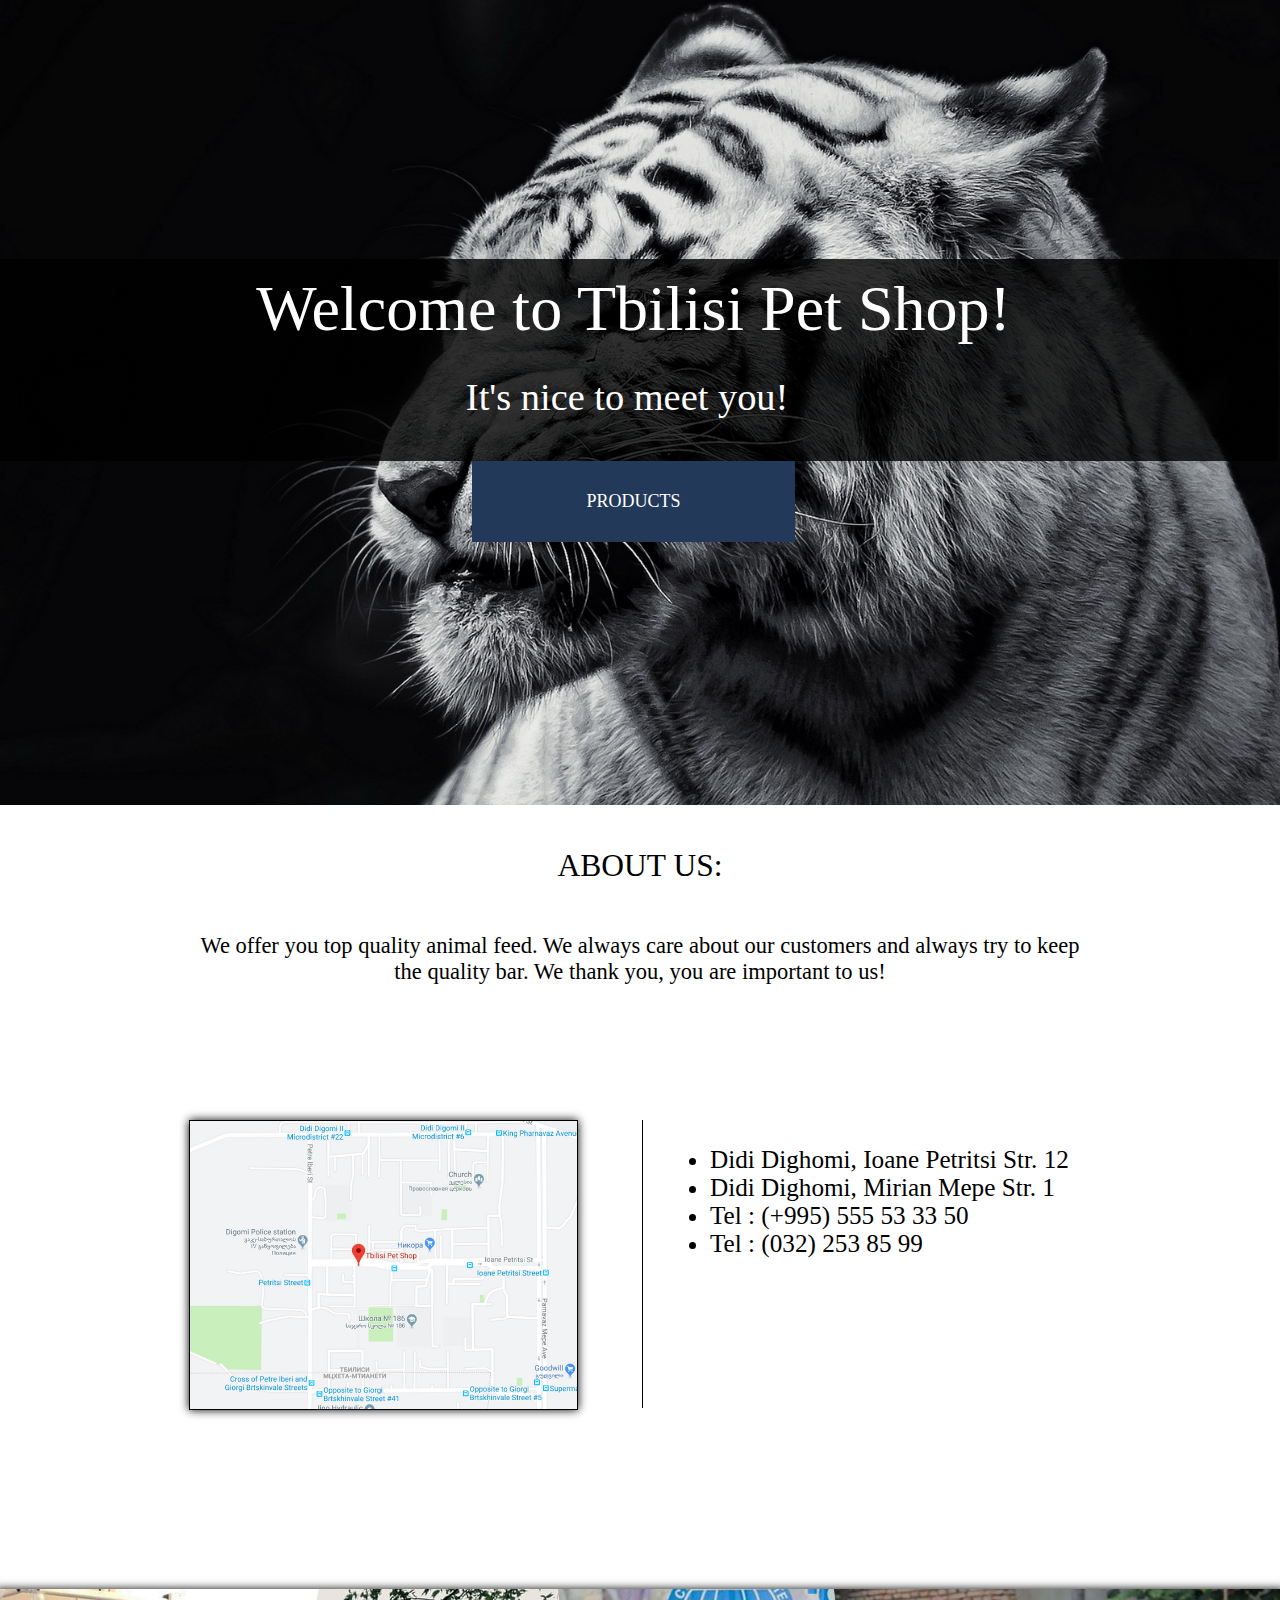
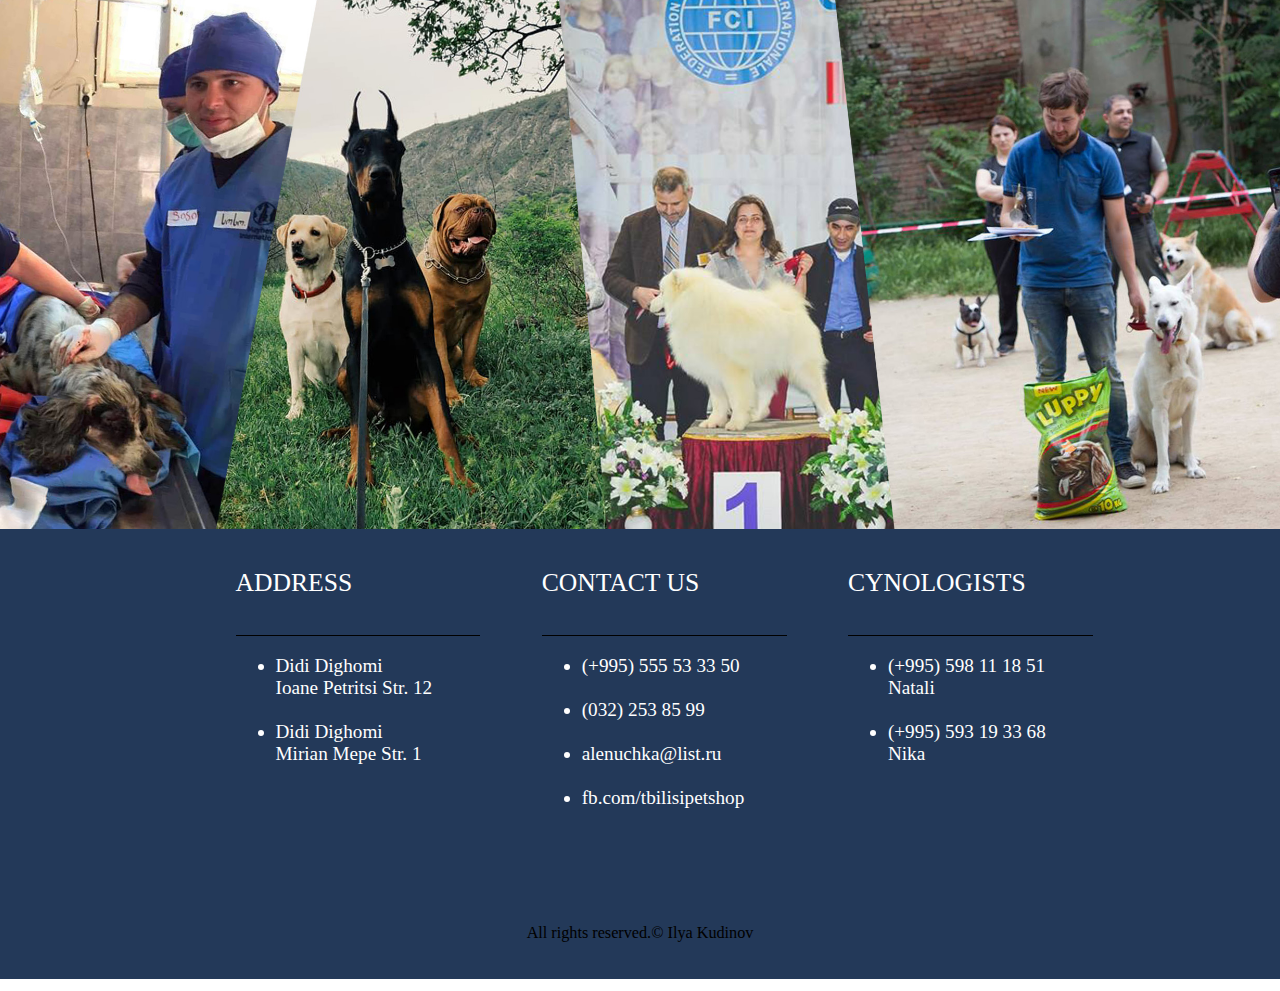
<file: index.html>
<!DOCTYPE html>
<html lang="en">
<head>
	<meta charset="UTF-8">
	<title>HOME | Tbilisi Pet Shop</title>
	<link rel="stylesheet" type="text/css" href="style.css">
	<link rel="icon" type="images/png" href="favicon.png">
	<meta name="title" content="Tbilisi Pet Shop" />
	<meta name="description" content="Tbilisi Pet Shop" />
    <meta name="keywords" content="pet,shop,tbilisi,tbilisshi,in,zoo,zoomagazia" />
    <meta name="author" content="Ilya Kudinov" />
    <meta name="owner" content="Ilya Kudinov" />
    <meta name="copyright" content="(c) 2019" />
    <meta property="og:title" content="HOME | Tbilisi Pet Shop">
    <meta property="og:site_name" content="Tbilisi Pet Shop">
    <meta property="og:url" content="https://tbilisipetshop.github.io/">
    <meta property="og:description" content="We offer you top quality animal feed. We always care about our customers and always try to keep the quality bar. We thank you, you are important to us!">
    <meta property="og:image" content="/Images/logotps.jpg">
</head>
<body>
	<div class="wrapper">
		
		<div class="header">
			<div class="headertext">
				Welcome to Tbilisi Pet Shop!
				<div class="headertext2">It's nice to meet you!</div>
			</div>
			<div class="headerline">
				<form action="products.html" class="button00">
				  <button class="formbutton00">PRODUCTS</button>
			    </form>
			</div>
		</div>
		<div class="content">
			
			<div class="incontent">
				<div class="titleline">ABOUT US:</div>
				<div class="info">
					We offer you top quality animal feed. We always care about our customers and always try to keep the quality bar. We thank you, you are important to us!
				</div>
			</div>
			
			     <form action="https://goo.gl/maps/aa6VuUCGnZ6mNR2T6" class="map1" target="_blank">
				   <button class="formmap1"></button>
			     </form>

			     <div class="infomap">
			     	<ul>
			     		<li>Didi Dighomi, Ioane Petritsi Str. 12</li>
			     		<li>Didi Dighomi, Mirian Mepe Str. 1</li>
			     		<li>Tel : (+995) 555 53 33 50</li>
			     		<li>Tel : (032) 253 85 99</li>
			     	</ul>
			     </div>
		</div>
		<div class="sidebar"></div>
		<div class="footer">
			<div class="footercontainer">
				<div class="links">
					<div class="top">ADDRESS</div>
					<div class="bottom">
						<ul>
							<li>Didi Dighomi <br>Ioane Petritsi Str. 12</li><br>
							<li>Didi Dighomi <br>Mirian Mepe Str. 1</li>
						</ul>
					</div>
				</div>
				<div class="links">
					<div class="top">CONTACT US</div>
					<div class="bottom">
						<ul>
							<li>(+995) 555 53 33 50</li><br>
							<li>(032) 253 85 99</li><br>
							<li>alenuchka@list.ru</li><br>
							<li><a class="fblink" href='https://www.facebook.com/tbilisipetshop'>fb.com/tbilisipetshop</a></li>
						</ul>
					</div>
				</div>
				<div class="links">
					<div class="top">CYNOLOGISTS</div>
					<div class="bottom">
						<ul>
							<li>(+995) 598 11 18 51<br>Natali</li><br>
							<li>(+995) 593 19 33 68<br>Nika</li>
						</ul>
					</div>
				</div>
			</div>
			<div class="copyright">All rights reserved.&copy; <?=date ('Y')?> Ilya Kudinov</div>
		</div>
	</div>

	
	<!-- Messenger Chat Plugin Code -->
    <div id="fb-root"></div>

    <!-- Your Chat Plugin code -->
    <div id="fb-customer-chat" class="fb-customerchat">
    </div>

    <script>
      var chatbox = document.getElementById('fb-customer-chat');
      chatbox.setAttribute("page_id", "103773458485134");
      chatbox.setAttribute("attribution", "biz_inbox");
    </script>

    <!-- Your SDK code -->
    <script>
      window.fbAsyncInit = function() {
        FB.init({
          xfbml            : true,
          version          : 'v14.0'
        });
      };

      (function(d, s, id) {
        var js, fjs = d.getElementsByTagName(s)[0];
        if (d.getElementById(id)) return;
        js = d.createElement(s); js.id = id;
        js.src = 'https://connect.facebook.net/en_US/sdk/xfbml.customerchat.js';
        fjs.parentNode.insertBefore(js, fjs);
      }(document, 'script', 'facebook-jssdk'));
    </script>
	
	
</body>
</html>
</file>
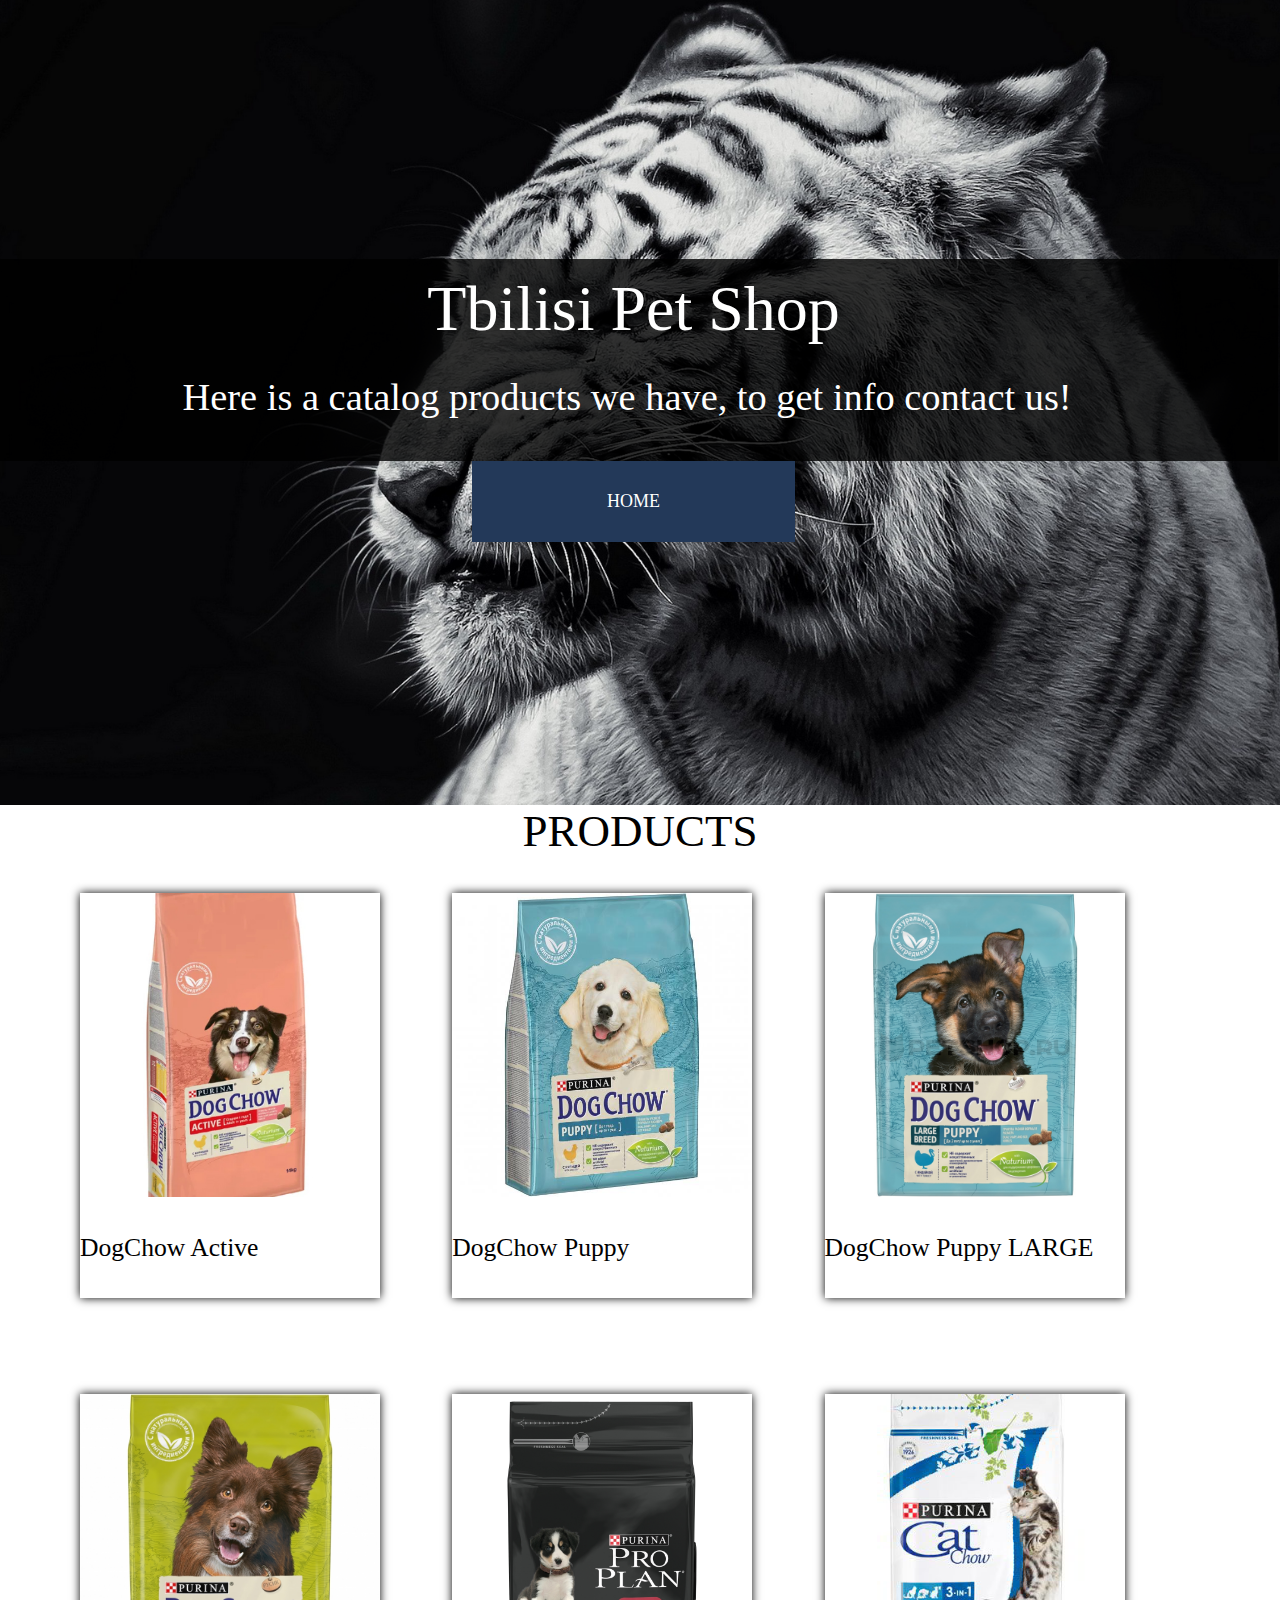
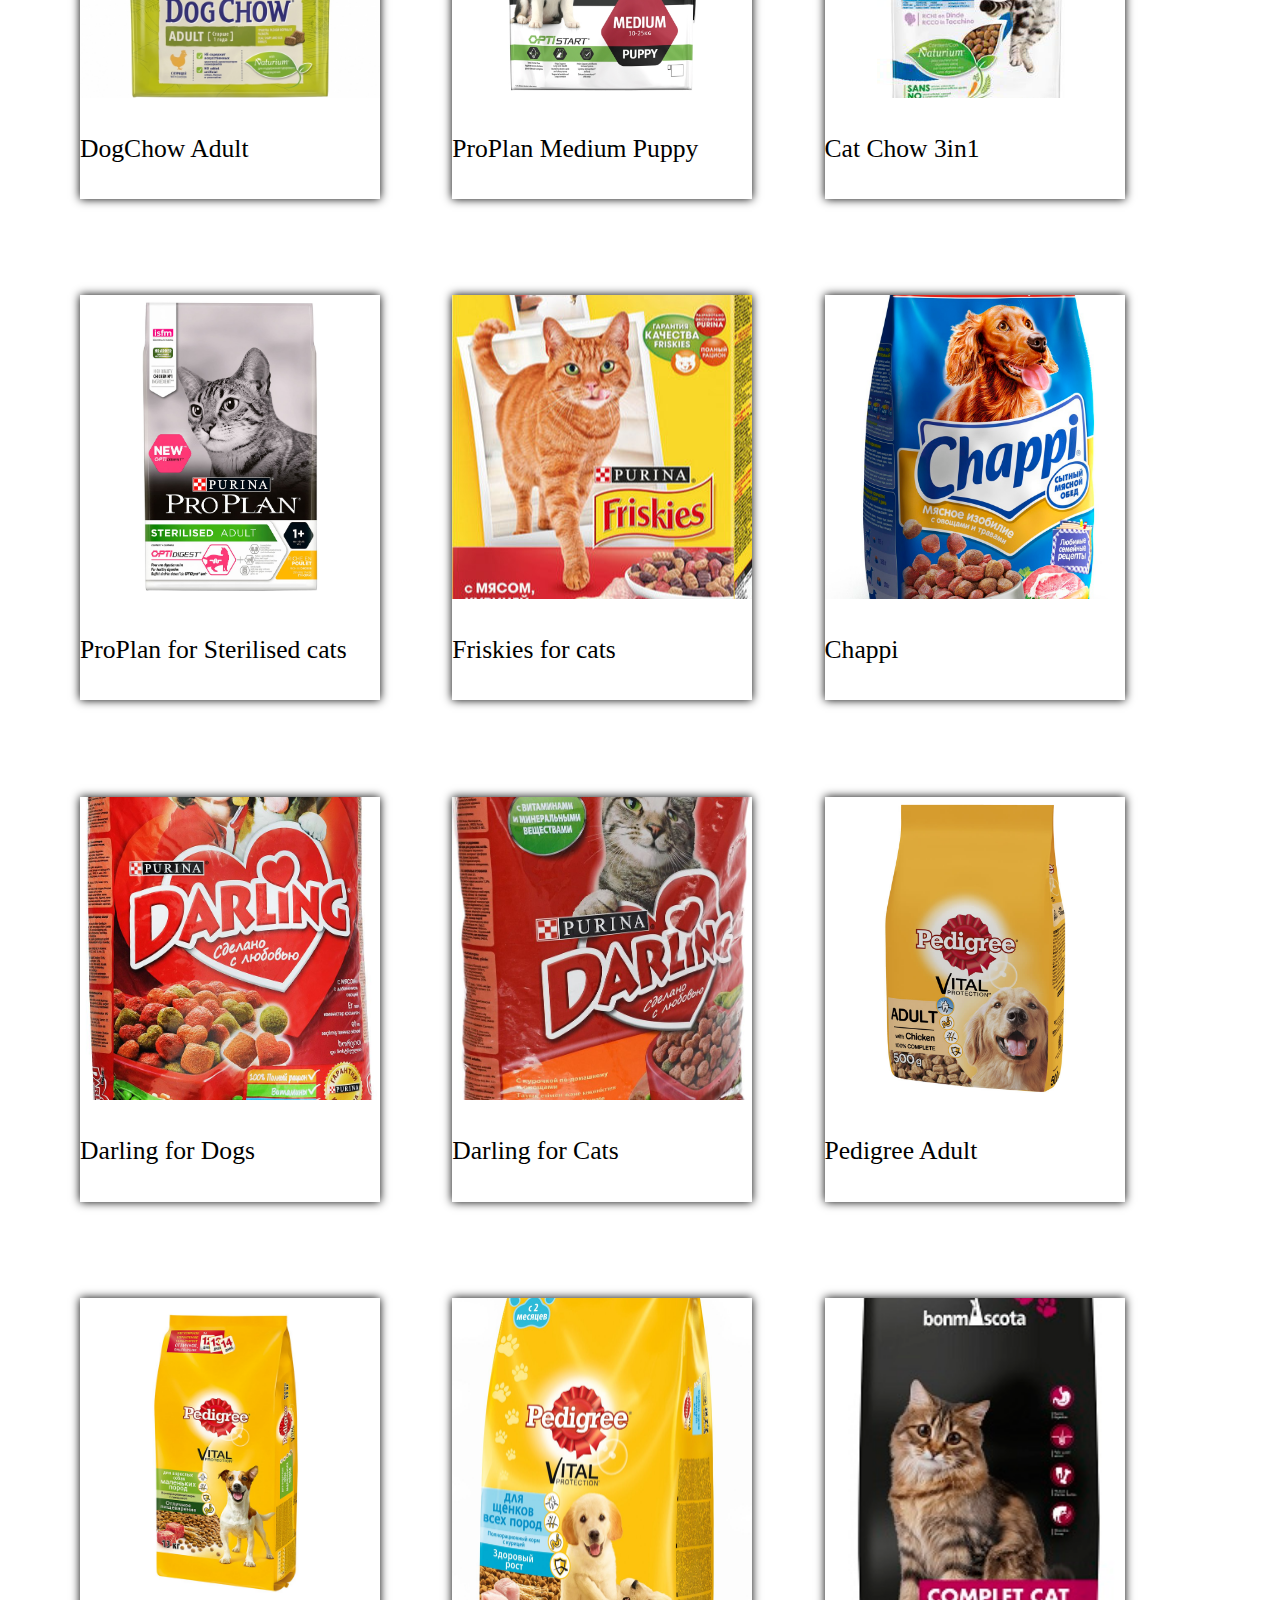
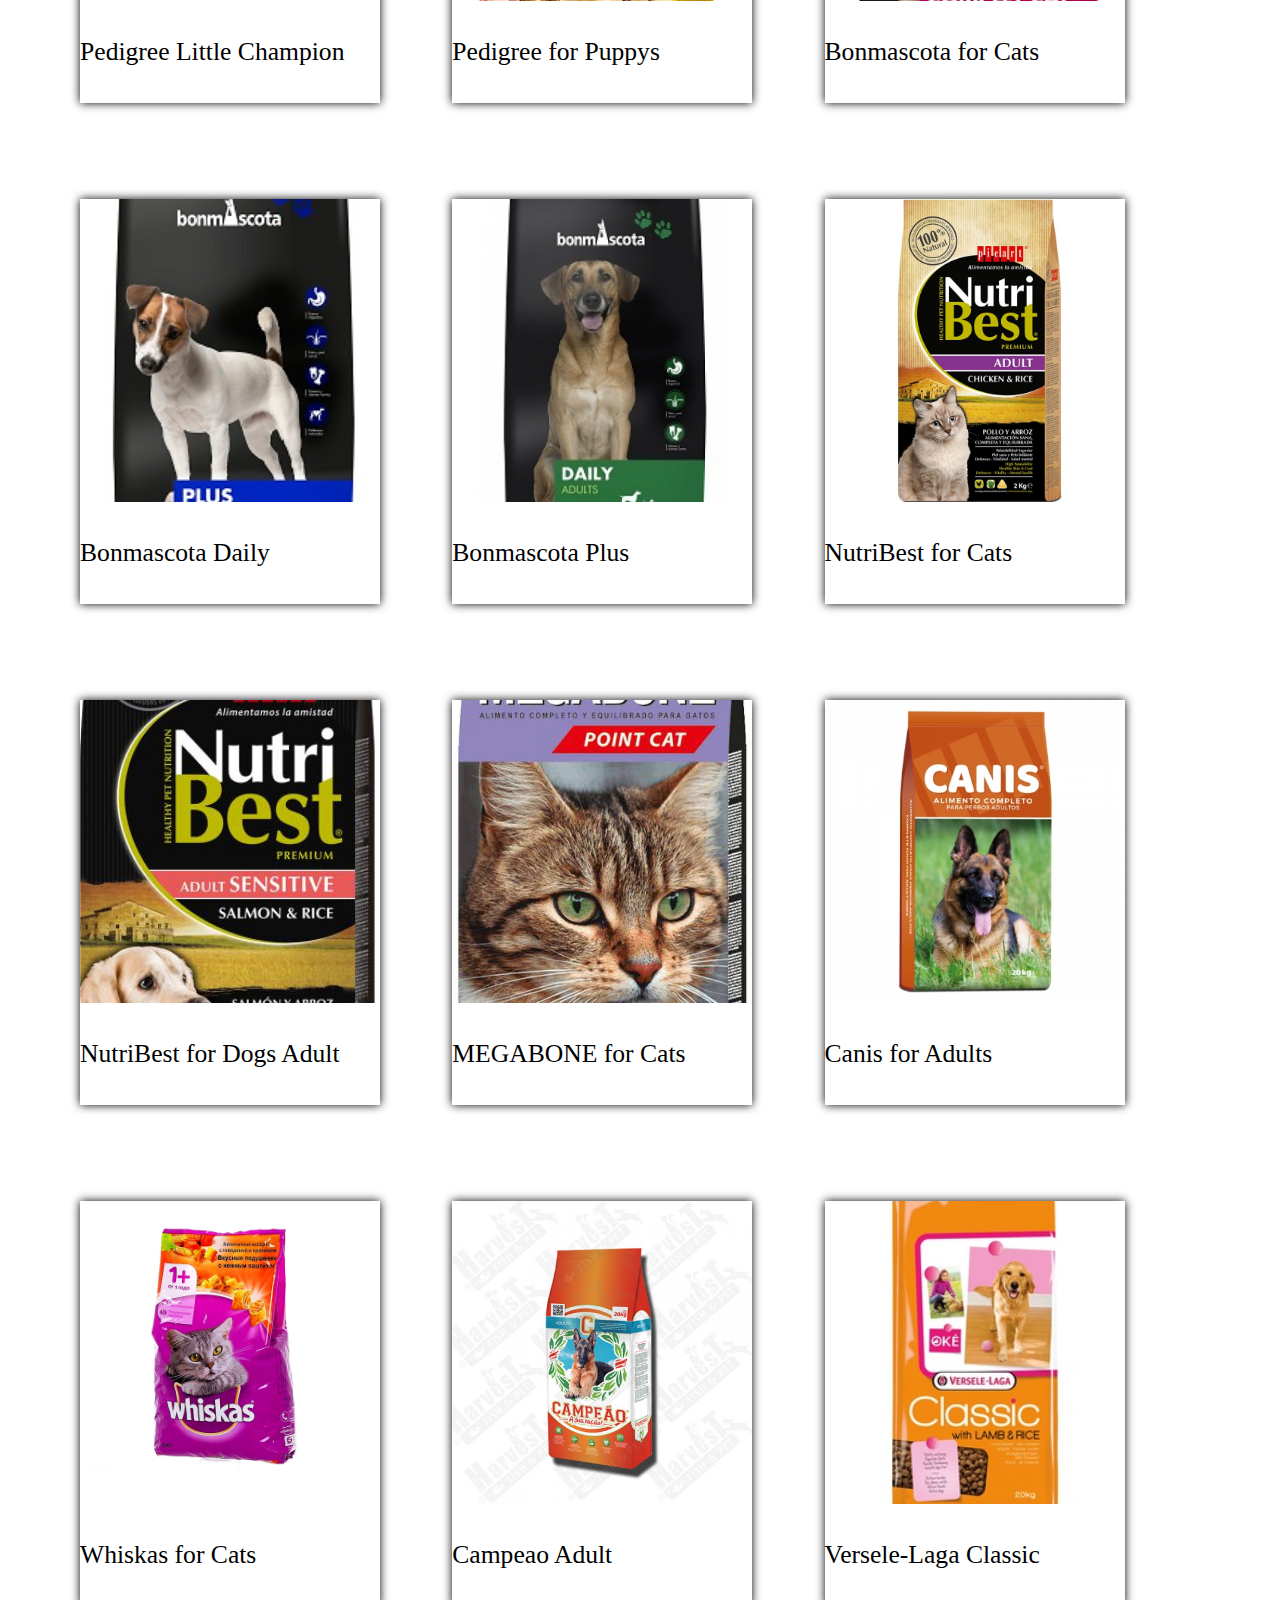
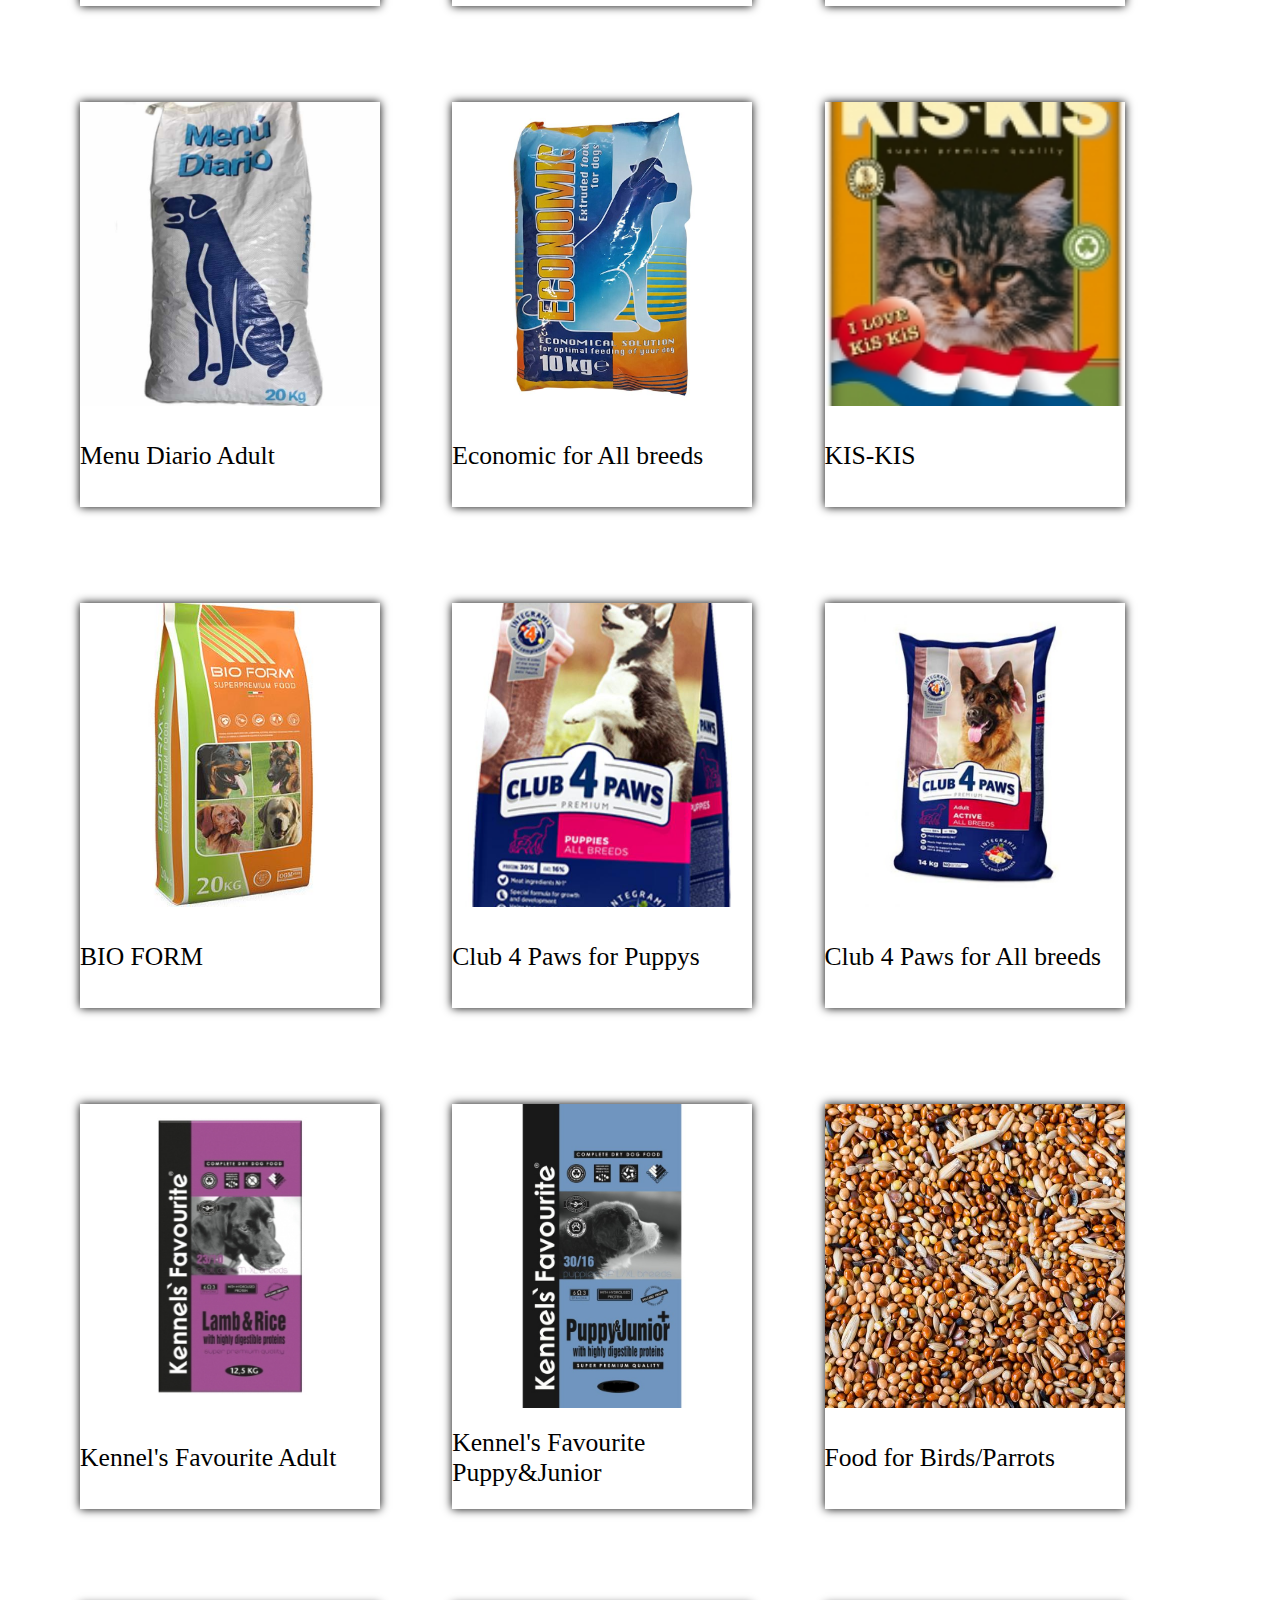
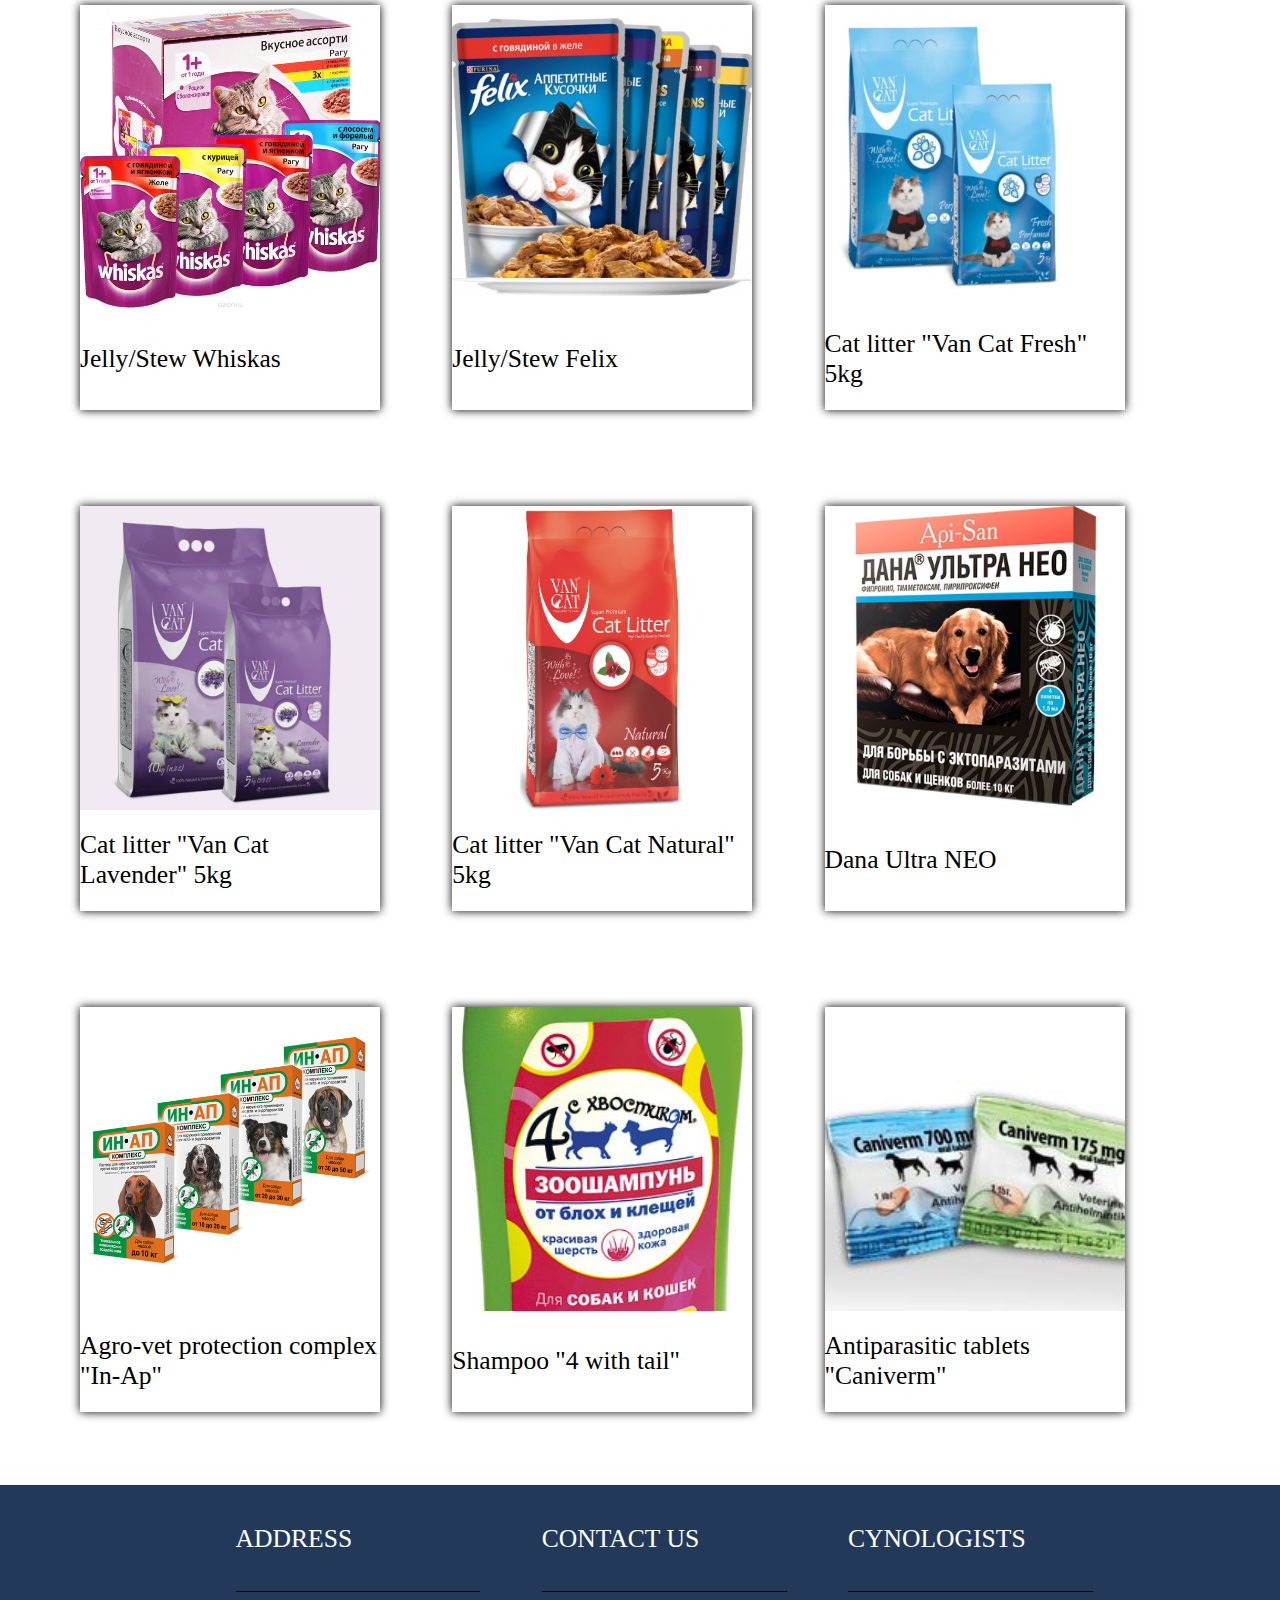
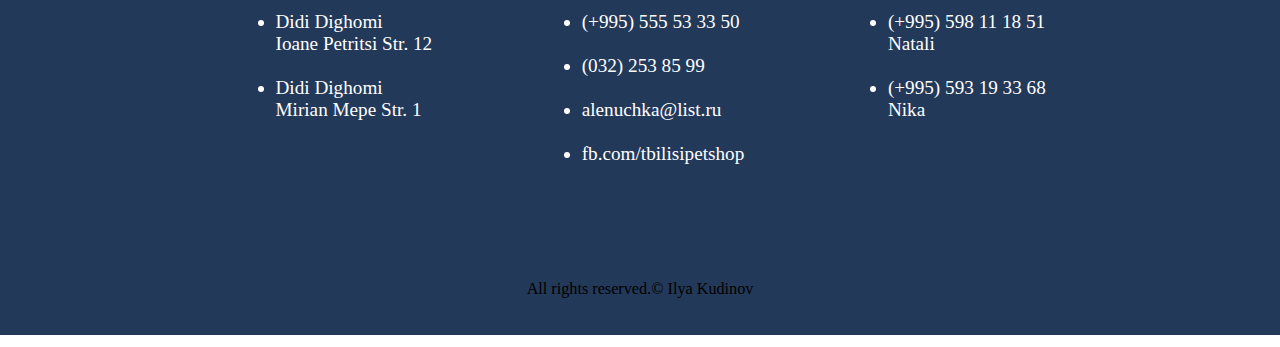
<file: products.html>
<!DOCTYPE html>
<html lang="en">
<head>
	<meta charset="UTF-8">
	<title>PRODUCTS | Tbilisi Pet Shop</title>
	<link rel="stylesheet" type="text/css" href="style.css">
	<link rel="icon" type="images/png" href="favicon.png">
	<meta name="title" content="Tbilisi Pet Shop" />
	<meta name="description" content="Tbilisi Pet Shop" />
    <meta name="keywords" content="pet,shop,tbilisi,tbilisshi,in,zoo,zoomagazia" />
    <meta name="author" content="Ilya Kudinov" />
    <meta name="owner" content="Ilya Kudinov" />
    <meta name="copyright" content="(c) 2019" />
    <meta property="og:title" content="HOME | Tbilisi Pet Shop">
    <meta property="og:site_name" content="Tbilisi Pet Shop">
    <meta property="og:url" content="https://tbilisipetshop.github.io/">
    <meta property="og:description" content="We offer you top quality animal feed. We always care about our customers and always try to keep the quality bar. We thank you, you are important to us!">
    <meta property="og:image" content="/Images/logotps.jpg">
</head>
<body>
	<div class="wrapper">
		
		<div class="header">
			<div class="headertext">
				Tbilisi Pet Shop
				<div class="headertext2">Here is a catalog products we have, to get info contact us!</div>
			</div>
			<div class="headerline">
				<form action="index.html" class="button00">
				  <button class="formbutton00">HOME</button>
			    </form>
			</div>
		</div>
		
			<div class="line">PRODUCTS</div>
			<div class="inner">
				<div class="products">
					<div class="logo1"></div>
					<div class="name">DogChow Active</div>
				</div>
				<div class="products">
					<div class="logo2"></div>
					<div class="name">DogChow Puppy</div>
				</div>
				<div class="products">
					<div class="logo3"></div>
					<div class="name">DogChow Puppy LARGE</div>
				</div>
				<div class="products">
					<div class="logo4"></div>
					<div class="name">DogChow Adult</div>
				</div>
				<div class="products">
					<div class="logo5"></div>
					<div class="name">ProPlan Medium Puppy</div>
				</div>
				<div class="products">
					<div class="logo6"></div>
					<div class="name">Cat Chow 3in1</div>
				</div>
				<div class="products">
					<div class="logo29"></div>
					<div class="name">ProPlan for Sterilised cats</div>
				</div>
				<div class="products">
					<div class="logo36"></div>
					<div class="name">Friskies for cats</div>
				</div>
				<div class="products">
					<div class="logo7"></div>
					<div class="name">Chappi</div>
				</div>
				<div class="products">
					<div class="logo8"></div>
					<div class="name">Darling for Dogs</div>
				</div>
				<div class="products">
					<div class="logo9"></div>
					<div class="name">Darling for Cats</div>
				</div>
				<div class="products">
					<div class="logo10"></div>
					<div class="name">Pedigree Adult</div>
				</div>
				<div class="products">
					<div class="logo11"></div>
					<div class="name">Pedigree Little Champion</div>
				</div>
				<div class="products">
					<div class="logo12"></div>
					<div class="name">Pedigree for Puppys</div>
				</div>
				<div class="products">
					<div class="logo13"></div>
					<div class="name">Bonmascota for Cats</div>
				</div>
				<div class="products">
					<div class="logo14"></div>
					<div class="name">Bonmascota Daily</div>
				</div>
				<div class="products">
					<div class="logo15"></div>
					<div class="name">Bonmascota Plus</div>
				</div>
				<div class="products">
					<div class="logo16"></div>
					<div class="name">NutriBest for Cats</div>
				</div>
				<div class="products">
					<div class="logo17"></div>
					<div class="name">NutriBest for Dogs Adult</div>
				</div>
				<div class="products">
					<div class="logo18"></div>
					<div class="name">MEGABONE for Cats</div>
				</div>
				<div class="products">
					<div class="logo42"></div>
					<div class="name">Canis for Adults</div>
				</div>
				<div class="products">
					<div class="logo19"></div>
					<div class="name">Whiskas for Cats</div>
				</div>
				<div class="products">
					<div class="logo20"></div>
					<div class="name">Campeao Adult</div>
				</div>
				<div class="products">
					<div class="logo21"></div>
					<div class="name">Versele-Laga Classic</div>
				</div>
				<div class="products">
					<div class="logo22"></div>
					<div class="name">Menu Diario Adult</div>
				</div>
				<div class="products">
					<div class="logo35"></div>
					<div class="name">Economic for All breeds</div>
				</div>
				<div class="products">
					<div class="logo27"></div>
					<div class="name">KIS-KIS</div>
				</div>
				<div class="products">
					<div class="logo28"></div>
					<div class="name">BIO FORM</div>
				</div>
				<div class="products">
					<div class="logo30"></div>
					<div class="name">Club 4 Paws for Puppys</div>
				</div>
				<div class="products">
					<div class="logo31"></div>
					<div class="name">Club 4 Paws for All breeds</div>
				</div>
				<div class="products">
					<div class="logo37"></div>
					<div class="name">Kennel's Favourite Adult</div>
				</div>
				<div class="products">
					<div class="logo38"></div>
					<div class="name">Kennel's Favourite Puppy&Junior</div>
				</div>
				<div class="products">
					<div class="logo32"></div>
					<div class="name">Food for Birds/Parrots</div>
				</div>
				<div class="products">
					<div class="logo33"></div>
					<div class="name">Jelly/Stew Whiskas</div>
				</div>
				<div class="products">
					<div class="logo34"></div>
					<div class="name">Jelly/Stew Felix</div>
				</div>
				<div class="products">
					<div class="logo39"></div>
					<div class="name">Cat litter "Van Cat Fresh" 5kg</div>
				</div>
				<div class="products">
					<div class="logo40"></div>
					<div class="name">Cat litter "Van Cat Lavender" 5kg</div>
				</div>
				<div class="products">
					<div class="logo41"></div>
					<div class="name">Cat litter "Van Cat Natural" 5kg</div>
				</div>
				<div class="products">
					<div class="logo23"></div>
					<div class="name">Dana Ultra NEO</div>
				</div>
				<div class="products">
					<div class="logo24"></div>
					<div class="name">Agro-vet protection complex "In-Ap"</div>
				</div>
				<div class="products">
					<div class="logo25"></div>
					<div class="name">Shampoo "4 with tail"</div>
				</div>
				<div class="products">
					<div class="logo26"></div>
					<div class="name">Antiparasitic tablets "Caniverm"</div>
				</div>

			</div>
		</div>
		<div class="footer">
			<div class="footercontainer">
				<div class="links">
					<div class="top">ADDRESS</div>
					<div class="bottom">
						<ul>
							<li>Didi Dighomi <br>Ioane Petritsi Str. 12</li><br>
							<li>Didi Dighomi <br>Mirian Mepe Str. 1</li>
						</ul>
					</div>
				</div>
				<div class="links">
					<div class="top">CONTACT US</div>
					<div class="bottom">
						<ul>
							<li>(+995) 555 53 33 50</li><br>
							<li>(032) 253 85 99</li><br>
							<li>alenuchka@list.ru</li><br>
							<li><a class="fblink" href='https://www.facebook.com/tbilisipetshop'>fb.com/tbilisipetshop</a></li>
						</ul>
					</div>
				</div>
				<div class="links">
					<div class="top">CYNOLOGISTS</div>
					<div class="bottom">
						<ul>
							<li>(+995) 598 11 18 51<br>Natali</li><br>
							<li>(+995) 593 19 33 68<br>Nika</li>
						</ul>
					</div>
				</div>
			</div>
			<div class="copyright">All rights reserved.&copy; <?=date ('Y')?> Ilya Kudinov</div>
		</div>
	</div>

	
	<!-- Messenger Chat Plugin Code -->
    <div id="fb-root"></div>

    <!-- Your Chat Plugin code -->
    <div id="fb-customer-chat" class="fb-customerchat">
    </div>

    <script>
      var chatbox = document.getElementById('fb-customer-chat');
      chatbox.setAttribute("page_id", "103773458485134");
      chatbox.setAttribute("attribution", "biz_inbox");
    </script>

    <!-- Your SDK code -->
    <script>
      window.fbAsyncInit = function() {
        FB.init({
          xfbml            : true,
          version          : 'v14.0'
        });
      };

      (function(d, s, id) {
        var js, fjs = d.getElementsByTagName(s)[0];
        if (d.getElementById(id)) return;
        js = d.createElement(s); js.id = id;
        js.src = 'https://connect.facebook.net/en_US/sdk/xfbml.customerchat.js';
        fjs.parentNode.insertBefore(js, fjs);
      }(document, 'script', 'facebook-jssdk'));
    </script>
	
	
</body>
</html>
</file>
<file: style.css>
@import "http://fonts.fontstorage.com/import/ptsans.css";

body {
	background-color: white;
}

.header {
	width: 102%;
	height: 90vh;
	background-color: #233959;
	float: left;
	margin-left: -1%;
	margin-top: -1%;
	background-image: url(/Images/bg1.jpg);
	background-repeat: no-repeat;
	background-position: center;
	background-size: cover;
	display: flex;
	flex-direction: column;
	align-items: center;
	justify-content: center;
}

.content {
	width: 102%;
	height: 80vh; /* Default value 80 */
	background-color: white;
	float: left;
	margin-left: -1%;
}

.saleline {
	width: 100%;
	height: 10%;
	color: red;
	background-color: white;
	font-size: 3.5vh;
	font-style: bold;
	display: flex;
	flex-direction: column;
	align-items: center;
	justify-content: center;
	font-family: 'PT Sans';
	margin-top: -2.5vh;
}

.sale {
	width: 100%;
	height: 5%;
	background-color: white;
	display: flex;
	flex-direction: column;
	align-items: center;
	justify-content: center;
	font-size: 2.5vh;
	text-align: center;
	font-family: 'PT Sans';
}

.salephoto {
	height: 40vh;
	width: 102%;
	margin-left: -1%;
	background-color: black;
	background-image: url(/Images/sale.jpg);
	background-repeat: no-repeat;
	background-position: center;
	background-size: cover;
	float: left;
	margin-top: 2%;
	box-shadow: 0 0 1vh;
}

.sidebar {
	height: 60vh;
	width: 102%;
	margin-left: -1%;
	background-color: black;
	background-image: url(/Images/collage.jpg);
	background-repeat: no-repeat;
	background-position: center;
	background-size: cover;
	float: left;
	margin-top: 5%;
	box-shadow: 0 0 1vh;
}

.incontent {
	height: 30vh;
	width: 100%;
	background-color: white;
	display: flex;
	flex-direction: column;
	align-items: center;
	justify-content: center;
	float: left;
}

.titleline {
	width: 100%;
	height: 15%;
	color: black;
	background-color: white;
	font-size: 3.5vh;
	font-style: bold;
	display: flex;
	flex-direction: column;
	align-items: center;
	justify-content: center;
	font-family: 'PT Sans';
	margin-top: -2.5vh;
	margin-bottom: 2vh;
}

.info {
	width: 70%;
	height: 40%;
	background-color: white;
	display: flex;
	flex-direction: column;
	align-items: center;
	justify-content: center;
	font-size: 2.5vh;
	text-align: center;
	margin-top: 0.1vh;
	font-family: 'PT Sans';
}

.line {
	width: 100%;
	display: flex;
	flex-direction: column;
	align-items: center;
	justify-content: center;
	font-family: 'PT Sans';
	font-size: 5vh;
	margin-top: 1vh;
}

.map1 {
	border: 0.15vh solid black;
	float: left;
	margin-left: 15%;
	height: 40%; /* Default value 40 */
	width: 30%; /* Default value 30 */
	margin-top: 5vh;
	box-shadow: 0 0 1vh;
}

.formmap1 {
	width: 100%;
	height: 100%;
	border: none;
	background-image: url(/Images/map.jpg);
	background-repeat: no-repeat;
	background-position: center;
	background-size: cover;
}

.infomap {
	float: left;
	margin-left: 5%;
	height: 40%; /* Default value 40 */
	width: 40%; /* Default value 40 */
	background-color: white;
	margin-top: 5vh;
	border-left: 0.2vh solid black;
	padding-left: 3vh;
	color: black;
	font-size: 2.8vh;
	font-family: 'PT Sans';
}

.footer {
	height: 50vh;
	width: 102%;
	background-color: #233959;
	margin-bottom: 1%;
	float: left;
	color: white;
	margin-left: -1%;
}

.footercontainer {
	width: 95%;
	height: 85%;
	float: left;
	margin-top: 1%;
	margin-left: 2%;
	display: flex;
	align-items: center;
	justify-content: center;
}

.links {
	float: left;
	height: 70%;
	width: 20%;
	margin-top: -5%;
	margin-left: 5%;
	font-family: 'PT Sans';
}

.top {
	color: white;
	font-size: 2vw;
	border-bottom: 0.2vh solid black;
	width: 100%;
	height: 25%;
}

.bottom {
	height: 75%;
	width: 100%;
	color: white;
	font-size: 1.5vw;
}

.copyright {
	float: left;
	width: 100%;
	text-align: center;
	color: black;
	font-family: 'PT Sans';
	font-size: 1.8vh;
}

.headerline {
	width: 100%;
	height: 10%;
	float: left;
	margin-left: -1%;
	display: flex;
	flex-direction: column;
	align-items: center;
	justify-content: center;
}

.headertext {
	width: 100%;
	height: 25%;
	background-color: rgba(0, 0, 0, 0.8);
	margin-left: -1%;
	float: left;
	display: flex;
	flex-direction: column;
	align-items: center;
	justify-content: center;
	color: white;
	font-size: 5vw;
	font-family: 'PT Sans';
}

.headertext2 {
	width: 100%;
	height: 50%;
	margin-left: -1%;
	float: left;
	display: flex;
	flex-direction: column;
	align-items: center;
	justify-content: center;
	color: white;
	font-size: 3vw;
	font-family: 'PT Sans';
}

.button00 {
	width: 25%;
	height: 100%;
	background-color: black;
	float: left;
	color: white;
	text-align: center;
	font-size: 100%;
	display: flex;
	flex-direction: column;
	align-items: center;
	justify-content: center;
	border: none;
}

.formbutton00 {
	border: none;
	width: 100%;
	height: 100%;
	background-color: #233959;
	color: white;
	font-size: 2vh;
	font-family: 'PT Sans';
}

.formbutton00:hover {
	background-color: black;
	transition: 1s;
}

.buttonwrapper {
	float: right;
	margin-top: 75vh;
	margin-right: 10vh;
}

.radialbutton {
	border: none;
	width: 1.5vh;
	height: 1.5vh;
	border-radius: 100%;
	margin-right: 1vh;
	float: left;
}

.formradial {
	border: none;
	width: 1.5vh;
	height: 1.5vh;
	border-radius: 100%;
	margin-right: 1vh;
	float: left;
}

.radialbutton:hover {
	opacity: 0.5;
	transition: 1s;
}

.map1:hover {
	box-shadow: 0 0 2vh;
	transition: 0.5s;
}

.inner {
	width: 95%;
	height: 100%;
	float: left;
	margin-bottom: 1%;
}

.products {
	float: left;
	height: 45vh;
	width: 25%;
	margin-bottom: 5%;
	margin-top: 3%;
	margin-left: 6%;
	box-shadow: 0 0 1vh;
}

.products:hover {
	box-shadow: 0 0 2vh;
	transition: 0.5s;
}

a.fblink{
text-decoration: none;
color: white;
font-family: 'PT Sans';
}

a.fblink:hover {
	box-shadow: 0 0 2vh;
	transition: 0.5s;
}

.name {
	height: 25%;
	width: 100%;
	color: black;
	font-family: 'PT Sans';
	font-size: 2vw;
	float: left;
	display: flex;
	flex-direction: column;
	align-items: left;
	justify-content: center; 
}

.logo1 {
	height: 75%;
	width: 100%;
	float: left;
	background-image: url(/Images/products/active.jpg);
	background-repeat: no-repeat;
	background-position: center;
	background-size: cover;
}

.logo2 {
	height: 75%;
	width: 100%;
	background-color: white;
	float: left;
	background-image: url(/Images/products/puppy.jpg);
	background-repeat: no-repeat;
	background-position: center;
	background-size: cover;
}

.logo3 {
	height: 75%;
	width: 100%;
	background-color: white;
	float: left;
	background-image: url(/Images/products/large.jpg);
	background-repeat: no-repeat;
	background-position: center;
	background-size: cover;
}

.logo4 {
	height: 75%;
	width: 100%;
	background-color: white;
	float: left;
	background-image: url(/Images/products/adult.jpg);
	background-repeat: no-repeat;
	background-position: center;
	background-size: cover;
}

.logo5 {
	height: 75%;
	width: 100%;
	background-color: white;
	float: left;
	background-image: url(/Images/products/proplan.jpg);
	background-repeat: no-repeat;
	background-position: center;
	background-size: cover;
}

.logo6 {
	height: 75%;
	width: 100%;
	background-color: white;
	float: left;
	background-image: url(/Images/products/catchow.jpg);
	background-repeat: no-repeat;
	background-position: center;
	background-size: cover;
}

.logo7 {
	height: 75%;
	width: 100%;
	background-color: white;
	float: left;
	background-image: url(/Images/products/chappi.jpg);
	background-repeat: no-repeat;
	background-position: center;
	background-size: cover;
}

.logo8 {
	height: 75%;
	width: 100%;
	background-color: white;
	float: left;
	background-image: url(/Images/products/DarlingDog.jpg);
	background-repeat: no-repeat;
	background-position: center;
	background-size: cover;
}

.logo9 {
	height: 75%;
	width: 100%;
	background-color: white;
	float: left;
	background-image: url(/Images/products/darlingcat.jpg);
	background-repeat: no-repeat;
	background-position: center;
	background-size: cover;
}

.logo10 {
	height: 75%;
	width: 100%;
	background-color: white;
	float: left;
	background-image: url(/Images/products/pedigree.jpg);
	background-repeat: no-repeat;
	background-position: center;
	background-size: cover;
}

.logo11 {
	height: 75%;
	width: 100%;
	background-color: white;
	float: left;
	background-image: url(/Images/products/pedigreechamp.jpg);
	background-repeat: no-repeat;
	background-position: center;
	background-size: cover;
}

.logo12 {
	height: 75%;
	width: 100%;
	background-color: white;
	float: left;
	background-image: url(/Images/products/pedigreepuppy.jpg);
	background-repeat: no-repeat;
	background-position: center;
	background-size: cover;
}

.logo13 {
	height: 75%;
	width: 100%;
	background-color: white;
	float: left;
	background-image: url(/Images/products/mascotacat.jpg);
	background-repeat: no-repeat;
	background-position: center;
	background-size: cover;
}

.logo14 {
	height: 75%;
	width: 100%;
	background-color: white;
	float: left;
	background-image: url(/Images/products/mascotaplus.jpg);
	background-repeat: no-repeat;
	background-position: center;
	background-size: cover;
}

.logo15 {
	height: 75%;
	width: 100%;
	background-color: white;
	float: left;
	background-image: url(/Images/products/mascotadaily.jpg);
	background-repeat: no-repeat;
	background-position: center;
	background-size: cover;
}

.logo16 {
	height: 75%;
	width: 100%;
	background-color: white;
	float: left;
	background-image: url(/Images/products/nutricat.jpg);
	background-repeat: no-repeat;
	background-position: center;
	background-size: cover;
}

.logo17 {
	height: 75%;
	width: 100%;
	background-color: white;
	float: left;
	background-image: url(/Images/products/nutriadult.jpg);
	background-repeat: no-repeat;
	background-position: center;
	background-size: cover;
}

.logo18 {
	height: 75%;
	width: 100%;
	background-color: white;
	float: left;
	background-image: url(/Images/products/megabone.jpg);
	background-repeat: no-repeat;
	background-position: center;
	background-size: cover;
}

.logo19 {
	height: 75%;
	width: 100%;
	background-color: white;
	float: left;
	background-image: url(/Images/products/whiskas.jpg);
	background-repeat: no-repeat;
	background-position: center;
	background-size: cover;
}

.logo20 {
	height: 75%;
	width: 100%;
	background-color: white;
	float: left;
	background-image: url(/Images/products/campeao.jpg);
	background-repeat: no-repeat;
	background-position: center;
	background-size: cover;
}

.logo21 {
	height: 75%;
	width: 100%;
	background-color: white;
	float: left;
	background-image: url(/Images/products/versele.jpg);
	background-repeat: no-repeat;
	background-position: center;
	background-size: cover;
}

.logo22 {
	height: 75%;
	width: 100%;
	background-color: white;
	float: left;
	background-image: url(/Images/products/diario.jpg);
	background-repeat: no-repeat;
	background-position: center;
	background-size: cover;
}

.logo23 {
	height: 75%;
	width: 100%;
	background-color: white;
	float: left;
	background-image: url(/Images/products/dana.jpg);
	background-repeat: no-repeat;
	background-position: center;
	background-size: cover;
}

.logo24 {
	height: 75%;
	width: 100%;
	background-color: white;
	float: left;
	background-image: url(/Images/products/inap.jpg);
	background-repeat: no-repeat;
	background-position: center;
	background-size: cover;
}

.logo25 {
	height: 75%;
	width: 100%;
	background-color: white;
	float: left;
	background-image: url(/Images/products/4sxv.jpg);
	background-repeat: no-repeat;
	background-position: center;
	background-size: cover;
}

.logo26 {
	height: 75%;
	width: 100%;
	background-color: white;
	float: left;
	background-image: url(/Images/products/caniverm.jpg);
	background-repeat: no-repeat;
	background-position: center;
	background-size: cover;
}

.logo27 {
	height: 75%;
	width: 100%;
	background-color: white;
	float: left;
	background-image: url(/Images/products/kiskis.jpg);
	background-repeat: no-repeat;
	background-position: center;
	background-size: cover;
}

.logo28 {
	height: 75%;
	width: 100%;
	background-color: white;
	float: left;
	background-image: url(/Images/products/bioform.jpg);
	background-repeat: no-repeat;
	background-position: center;
	background-size: cover;
}

.logo29 {
	height: 75%;
	width: 100%;
	background-color: white;
	float: left;
	background-image: url(/Images/products/proplancat.jpg);
	background-repeat: no-repeat;
	background-position: center;
	background-size: cover;
}

.logo30 {
	height: 75%;
	width: 100%;
	background-color: white;
	float: left;
	background-image: url(/Images/products/4pawpuppy.jpg);
	background-repeat: no-repeat;
	background-position: center;
	background-size: cover;
}

.logo31 {
	height: 75%;
	width: 100%;
	background-color: white;
	float: left;
	background-image: url(/Images/products/4pawallbreed.jpg);
	background-repeat: no-repeat;
	background-position: center;
	background-size: cover;
}

.logo32 {
	height: 75%;
	width: 100%;
	background-color: white;
	float: left;
	background-image: url(/Images/products/popug.jpg);
	background-repeat: no-repeat;
	background-position: center;
	background-size: cover;
}

.logo33 {
	height: 75%;
	width: 100%;
	background-color: white;
	float: left;
	background-image: url(/Images/products/jelewhiskas.jpg);
	background-repeat: no-repeat;
	background-position: center;
	background-size: cover;
}

.logo34 {
	height: 75%;
	width: 100%;
	background-color: white;
	float: left;
	background-image: url(/Images/products/jelefelix.jpg);
	background-repeat: no-repeat;
	background-position: center;
	background-size: cover;
}

.logo35 {
	height: 75%;
	width: 100%;
	background-color: white;
	float: left;
	background-image: url(/Images/products/economic.jpg);
	background-repeat: no-repeat;
	background-position: center;
	background-size: cover;
}

.logo36 {
	height: 75%;
	width: 100%;
	background-color: white;
	float: left;
	background-image: url(/Images/products/friskies.jpg);
	background-repeat: no-repeat;
	background-position: center;
	background-size: cover;
}

.logo37 {
	height: 75%;
	width: 100%;
	background-color: white;
	float: left;
	background-image: url(/Images/products/favouriteadult.jpg);
	background-repeat: no-repeat;
	background-position: center;
	background-size: cover;
}

.logo38 {
	height: 75%;
	width: 100%;
	background-color: white;
	float: left;
	background-image: url(/Images/products/favouritepuppy.jpg);
	background-repeat: no-repeat;
	background-position: center;
	background-size: cover;
}

.logo39 {
	height: 75%;
	width: 100%;
	background-color: white;
	float: left;
	background-image: url(/Images/products/vancat.jpg);
	background-repeat: no-repeat;
	background-position: center;
	background-size: cover;
}

.logo40 {
	height: 75%;
	width: 100%;
	background-color: white;
	float: left;
	background-image: url(/Images/products/vancatlav.jpg);
	background-repeat: no-repeat;
	background-position: center;
	background-size: cover;
}

.logo41 {
	height: 75%;
	width: 100%;
	background-color: white;
	float: left;
	background-image: url(/Images/products/vancatnat.jpg);
	background-repeat: no-repeat;
	background-position: center;
	background-size: cover;
}

.logo42 {
	height: 75%;
	width: 100%;
	background-color: white;
	float: left;
	background-image: url(/Images/products/canis.jpg);
	background-repeat: no-repeat;
	background-position: center;
	background-size: cover;
}
</file>
